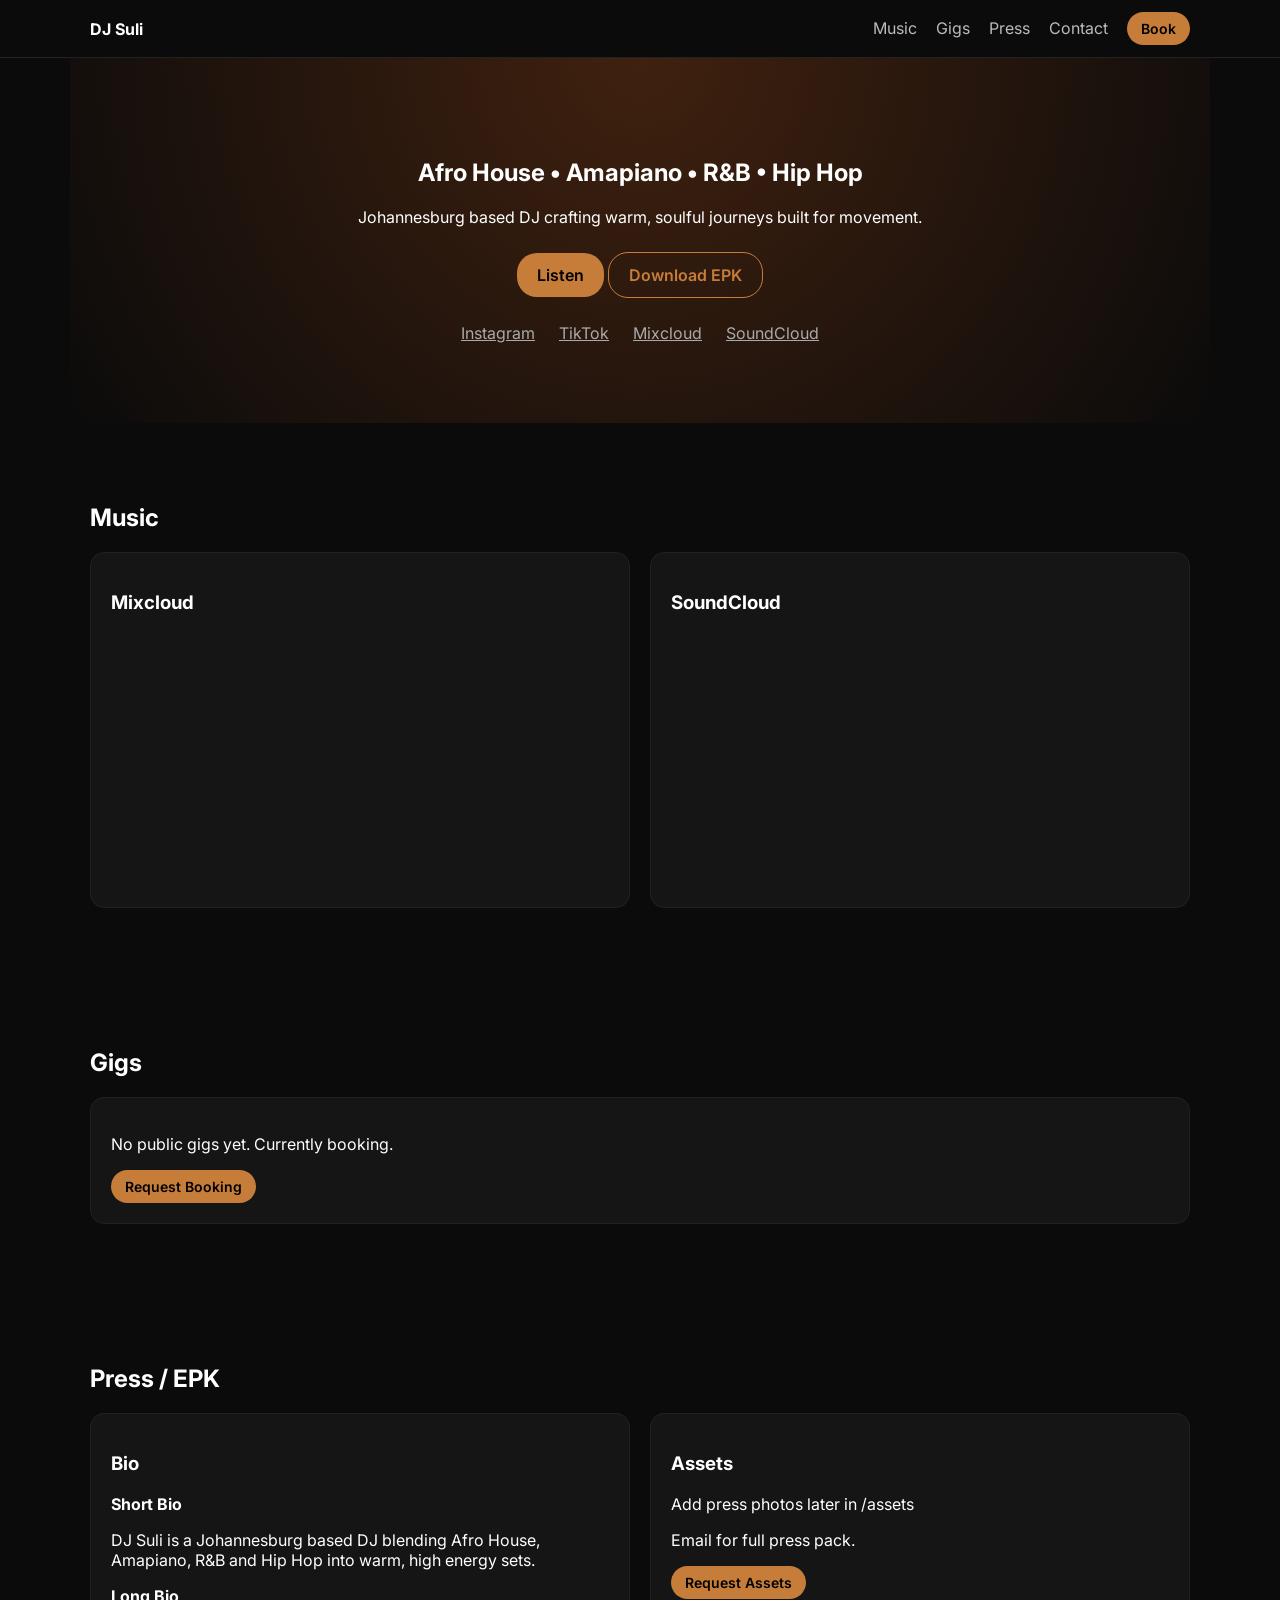
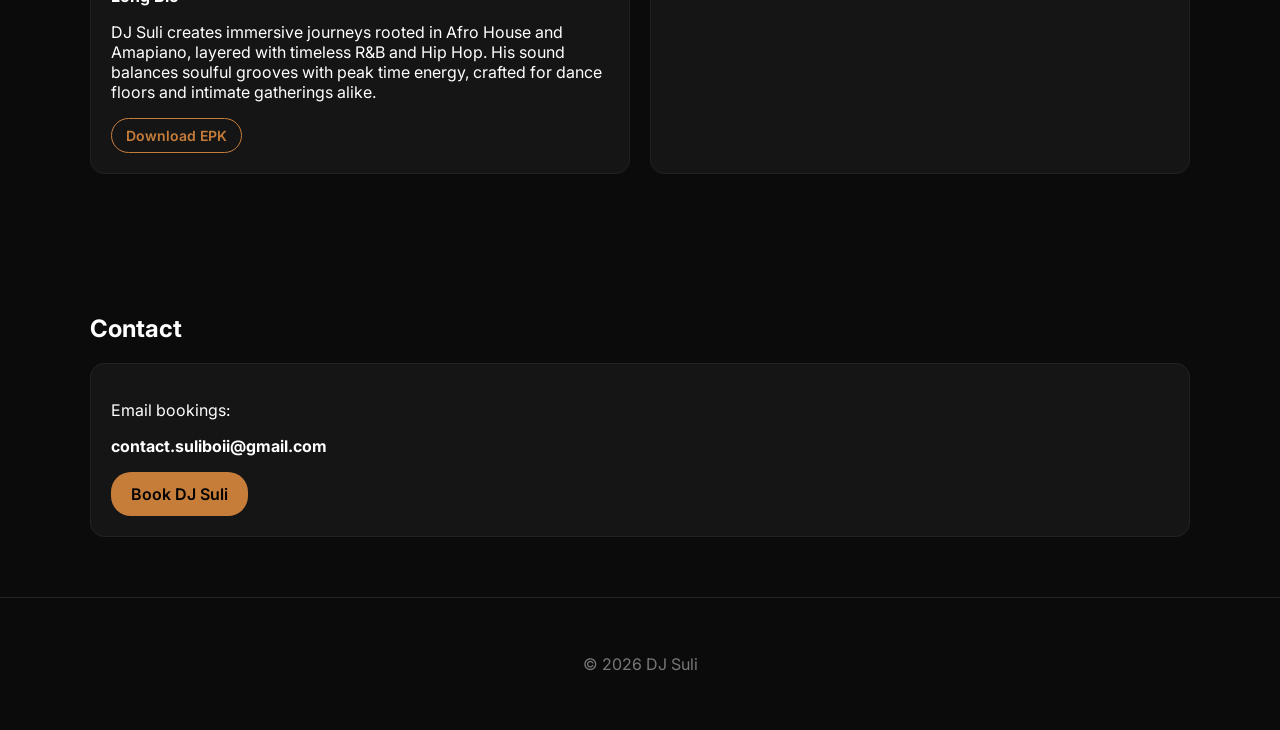
<file: index.html>
<!DOCTYPE html>
<html lang="en">
  <head>
    <meta charset="utf-8" />
    <meta name="viewport" content="width=device-width, initial-scale=1" />
    <title>DJ Suli</title>

    <link
      href="https://fonts.googleapis.com/css2?family=Inter:wght@300;400;600;700&display=swap"
      rel="stylesheet"
    />
    <link rel="stylesheet" href="styles.css" />
  </head>
  <body>
    <header>
      <div class="nav">
        <strong>DJ Suli</strong>
        <nav>
          <a href="#music">Music</a>
          <a href="#gigs">Gigs</a>
          <a href="#press">Press</a>
          <a href="#contact">Contact</a>
          <a class="btn small" href="mailto:contact.suliboii@gmail.com">Book</a>
        </nav>
      </div>
    </header>

    <section class="hero">
      <h1>Afro House • Amapiano • R&B • Hip Hop</h1>
      <p>
        Johannesburg based DJ crafting warm, soulful journeys built for
        movement.
      </p>

      <div class="hero-buttons">
        <a class="btn" href="#music">Listen</a>
        <a class="btn ghost" href="assets/DJ_Suli_EPK.pdf" download
          >Download EPK</a
        >
      </div>

      <div class="social">
        <a href="https://www.instagram.com/suliboii" target="_blank"
          >Instagram</a
        >
        <a href="https://www.tiktok.com/@suliboii" target="_blank">TikTok</a>
        <a href="https://www.mixcloud.com/dj_suli/" target="_blank">Mixcloud</a>
        <a href="https://soundcloud.com/djsuli" target="_blank">SoundCloud</a>
      </div>
    </section>

    <section id="music">
      <h2>Music</h2>

      <div class="grid">
        <div class="card">
          <h3>Mixcloud</h3>
          <iframe
            width="100%"
            height="250"
            src="https://player-widget.mixcloud.com/widget/iframe/?feed=%2Fdj_suli%2F"
            frameborder="0"
          ></iframe>
        </div>

        <div class="card">
          <h3>SoundCloud</h3>
          <iframe
            width="100%"
            height="250"
            scrolling="no"
            frameborder="no"
            src="https://w.soundcloud.com/player/?url=https://soundcloud.com/djsuli&visual=true"
          ></iframe>
        </div>
      </div>
    </section>

    <section id="gigs">
      <h2>Gigs</h2>

      <div class="card">
        <p>No public gigs yet. Currently booking.</p>
        <a class="btn small" href="mailto:contact.suliboii@gmail.com"
          >Request Booking</a
        >
      </div>
    </section>

    <section id="press">
      <h2>Press / EPK</h2>

      <div class="grid">
        <div class="card">
          <h3>Bio</h3>

          <p><strong>Short Bio</strong></p>
          <p>
            DJ Suli is a Johannesburg based DJ blending Afro House, Amapiano,
            R&B and Hip Hop into warm, high energy sets.
          </p>

          <p><strong>Long Bio</strong></p>
          <p>
            DJ Suli creates immersive journeys rooted in Afro House and
            Amapiano, layered with timeless R&B and Hip Hop. His sound balances
            soulful grooves with peak time energy, crafted for dance floors and
            intimate gatherings alike.
          </p>

          <a class="btn ghost small" href="assets/DJ_Suli_EPK.pdf" download
            >Download EPK</a
          >
        </div>

        <div class="card">
          <h3>Assets</h3>
          <p>Add press photos later in /assets</p>
          <p>Email for full press pack.</p>
          <a class="btn small" href="mailto:contact.suliboii@gmail.com"
            >Request Assets</a
          >
        </div>
      </div>
    </section>

    <section id="contact">
      <h2>Contact</h2>

      <div class="card">
        <p>Email bookings:</p>
        <p><strong>contact.suliboii@gmail.com</strong></p>

        <a
          class="btn"
          href="mailto:contact.suliboii@gmail.com?subject=Booking DJ Suli"
          >Book DJ Suli</a
        >
      </div>
    </section>

    <footer>
      <p>© <span id="year"></span> DJ Suli</p>
    </footer>

    <script src="script.js"></script>
  </body>
</html>
</file>
<file: styles.css>
body {
  margin: 0;
  font-family: Inter, sans-serif;
  background: #0b0b0b;
  color: white;
}

header {
  position: sticky;
  top: 0;
  background: #0b0b0b;
  border-bottom: 1px solid #222;
  padding: 12px 20px;
}

.nav {
  max-width: 1100px;
  margin: auto;
  display: flex;
  justify-content: space-between;
  align-items: center;
}

nav a {
  margin-left: 15px;
  color: #bbb;
  text-decoration: none;
}

nav a:hover {
  color: white;
}

.hero {
  text-align: center;
  padding: 80px 20px;
  background: radial-gradient(circle at top, #40210f, #0b0b0b);
}

.hero-buttons {
  margin: 25px 0;
}

.social a {
  margin: 0 10px;
  color: #aaa;
}

section {
  padding: 60px 20px;
  max-width: 1100px;
  margin: auto;
}

.grid {
  display: grid;
  grid-template-columns: repeat(auto-fit, minmax(300px, 1fr));
  gap: 20px;
}

.card {
  background: #151515;
  padding: 20px;
  border-radius: 14px;
  border: 1px solid #222;
}

.btn {
  background: #c77d3a;
  padding: 12px 20px;
  border-radius: 20px;
  color: black;
  text-decoration: none;
  font-weight: 600;
  display: inline-block;
}

.btn.ghost {
  background: none;
  border: 1px solid #c77d3a;
  color: #c77d3a;
}

.btn.small {
  padding: 8px 14px;
  font-size: 14px;
}

footer {
  text-align: center;
  padding: 40px;
  border-top: 1px solid #222;
  color: #777;
}
</file>
